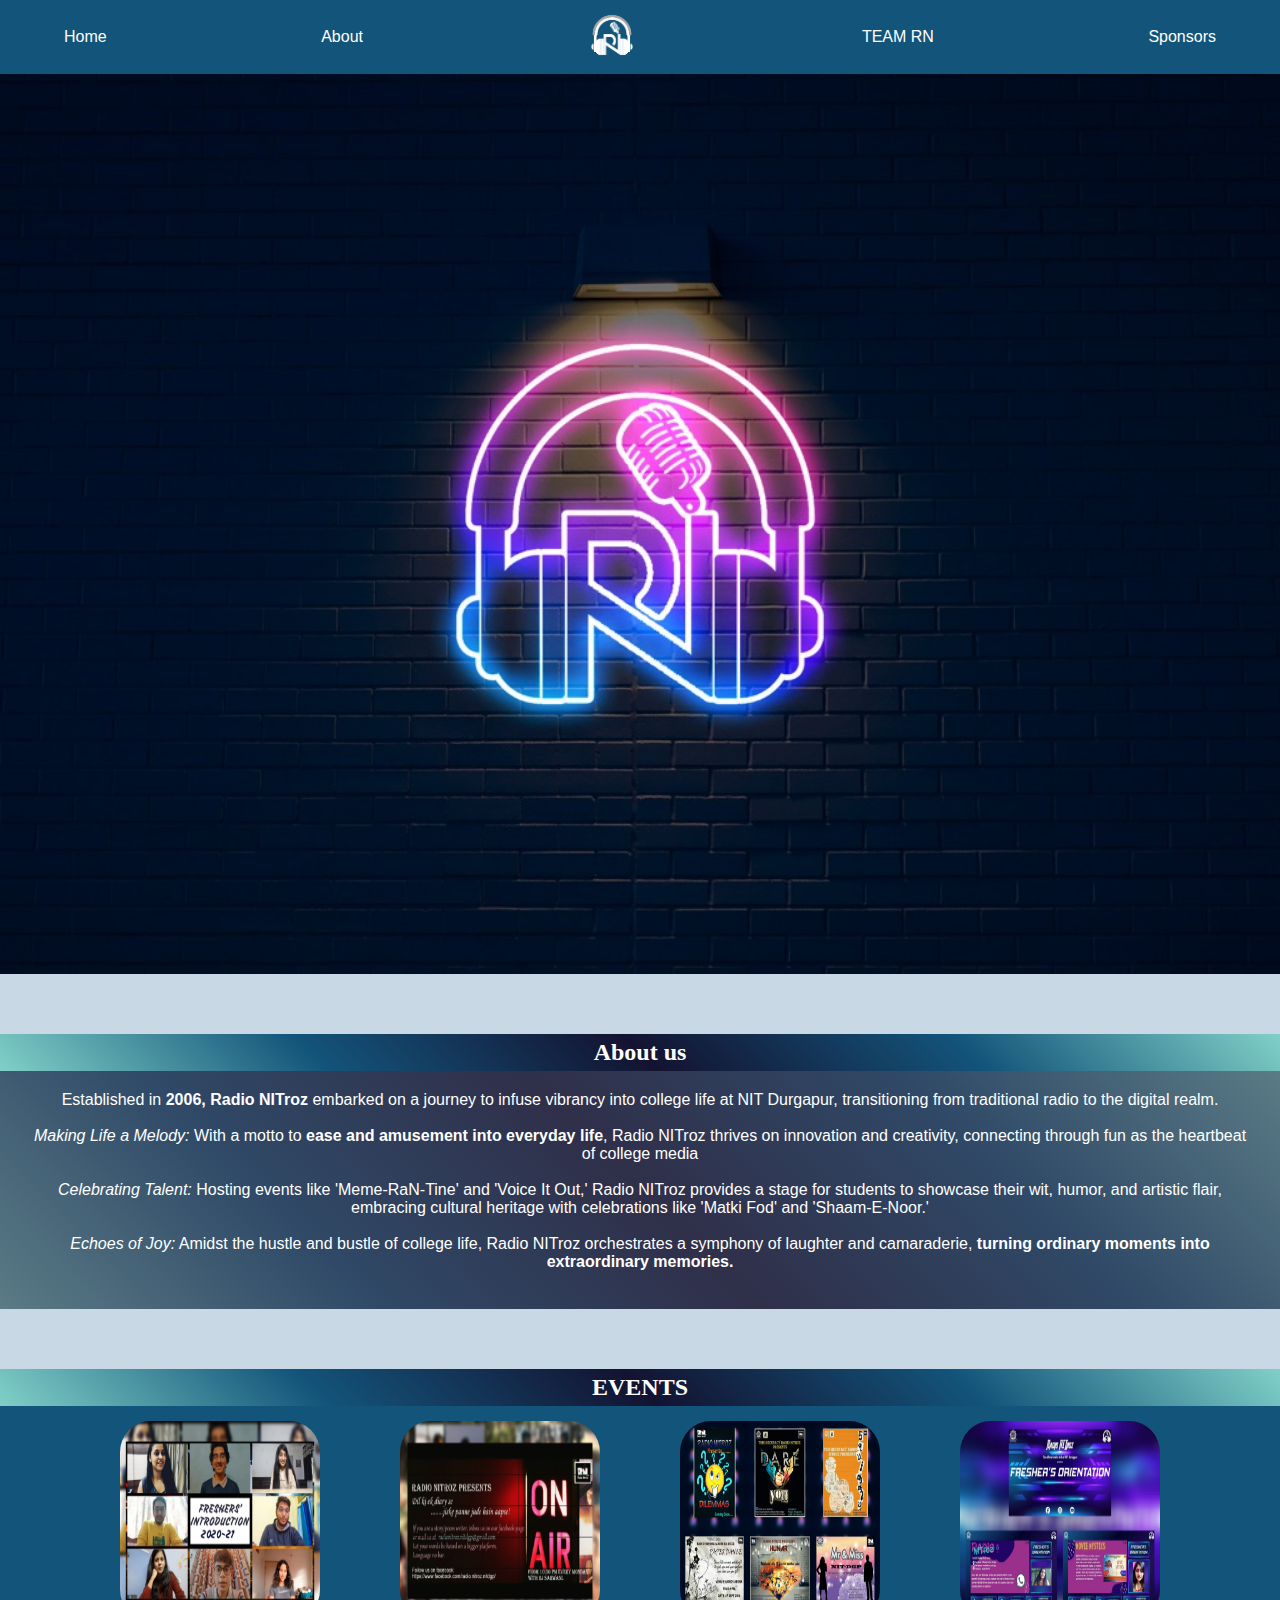
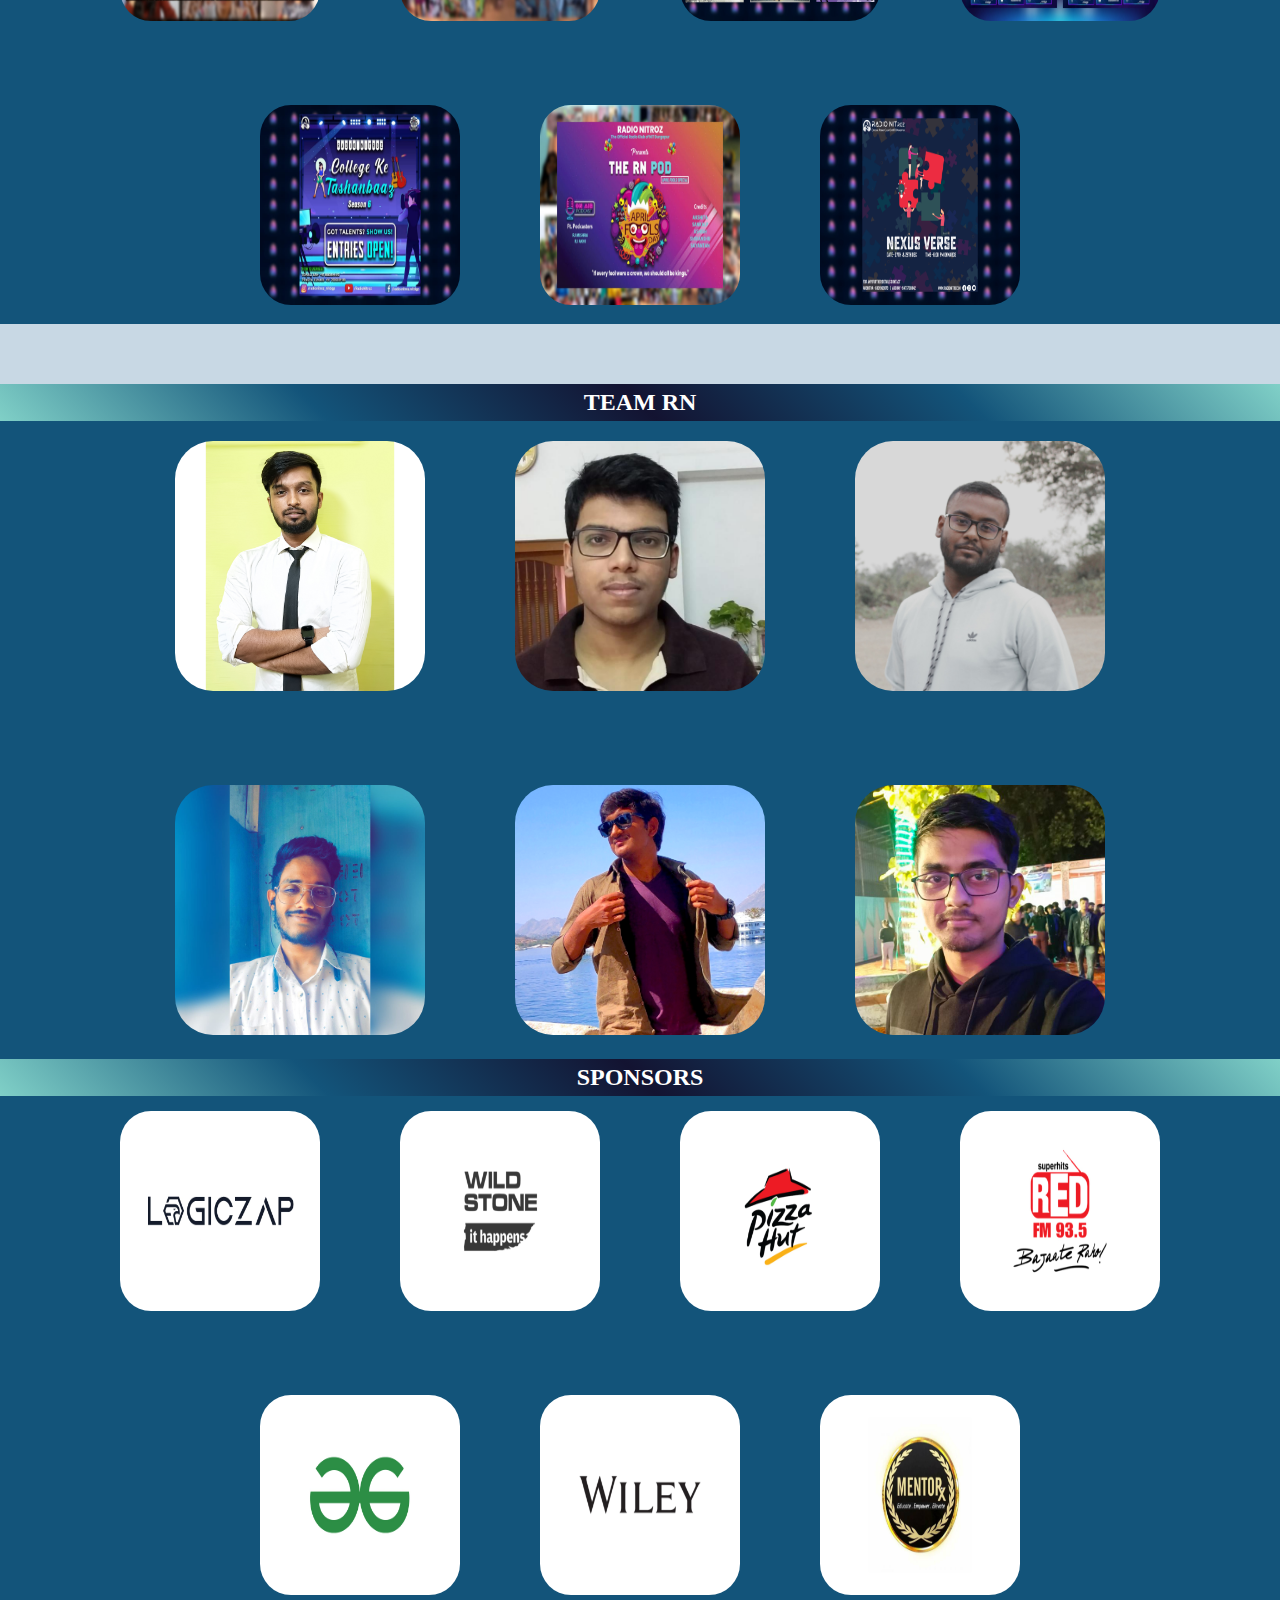
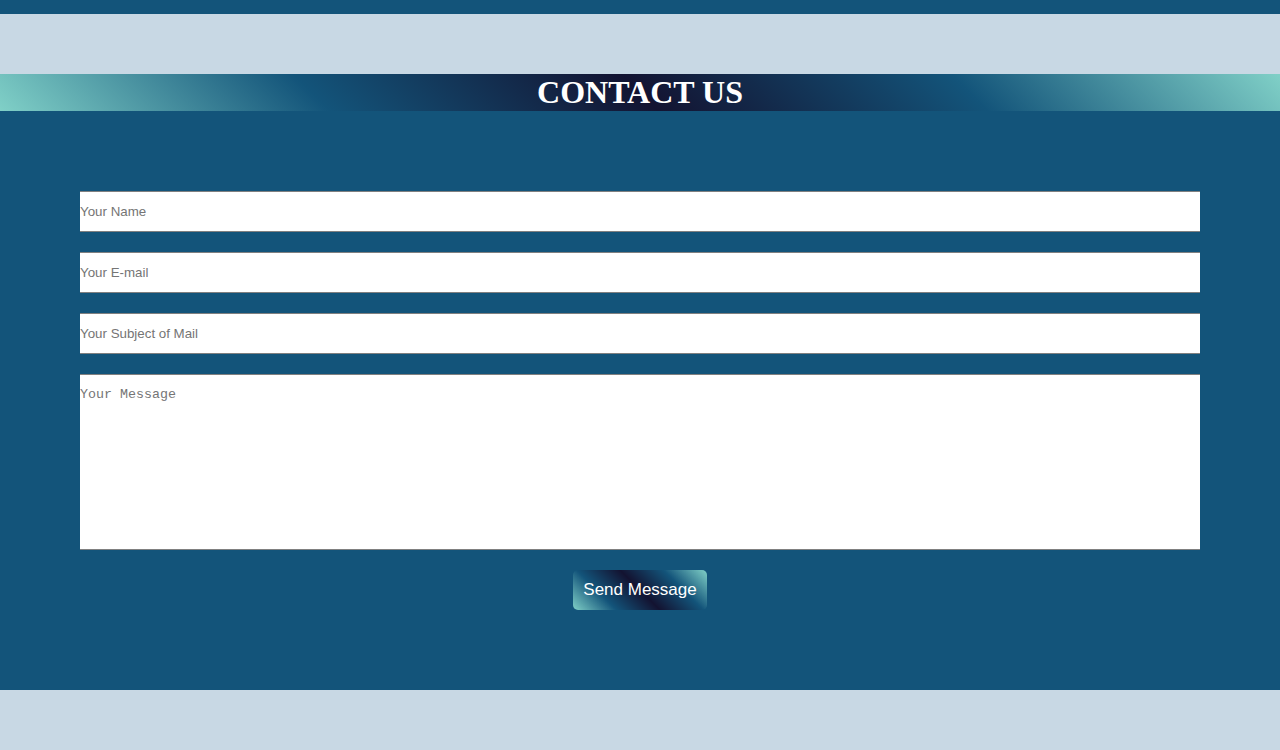
<file: index.html>
<!DOCTYPE html>
<html lang="en">
<head>
    <meta charset="UTF-8">
    <meta name="viewport" content="width=device-width, initial-scale=1.0">
    <title>RN | CLONE</title>
    <link rel="stylesheet" href="style.css">
    <link rel="icon" href="rnlogowhite.e6961a92.png">
</head>
       <body>
            <nav class="navbar">
                <a href="#" class="nav-branding-mobile">
                    <div class="Name"></div><img class="log" src='rnlogowhite.e6961a92.png'/>
                </a>
                <div class="hamburger">
                    <span class="bar"></span>
                    <span class="bar"></span>
                    <span class="bar"></span>
                </div>
                <div class="nav-menu">
                    <li class="nav-item">
                        <a href="#home" class="nav-link">Home</a>
                    </li>
                    <li class="nav-item">
                        <a href="#aboutus" class="nav-link">About</a>
                    </li>
                    <a href="#" class="nav-branding-laptop">
                        <div class="Name"></div><img class="log" src='rnlogowhite.e6961a92.png'/>
                    </a>
                    <li class="nav-item">
                        <a href="#Team_RN" class="nav-link">TEAM RN</a>
                    </li>
                    <li class="nav-item">
                        <a href="#sponsor" class="nav-link">Sponsors</a>
                    </li>
                </div>
            </nav>
        <div class="Home" id="home"></div>
        <div class="whitecont"></div>
        <div id="aboutus">
            <div class="heading">
                <h2>About us</h2>
            </div>
            <div class="body1">
                <p>Established in <strong>2006, Radio NITroz</strong> embarked on a journey to infuse vibrancy into college life at NIT Durgapur, transitioning from traditional radio to the digital realm.<br><br>
                    <i>Making Life a Melody:</i> With a motto to <strong>ease and amusement into everyday life</strong>, Radio NITroz thrives on innovation and creativity, connecting through fun as the heartbeat of college media<br><br>
                    <i>Celebrating Talent:</i> Hosting events like 'Meme-RaN-Tine' and 'Voice It Out,' Radio NITroz provides a stage for students to showcase their wit, humor, and artistic flair, embracing cultural heritage with celebrations like 'Matki Fod' and 'Shaam-E-Noor.'<br><br>
                    <i>Echoes of Joy:</i> Amidst the hustle and bustle of college life, Radio NITroz orchestrates a symphony of laughter and camaraderie, <strong>turning ordinary moments into extraordinary memories.</strong><br><br>
                </p>
            </div>
        </div>

  <div class="whitecont"></div>

  <div class="Events">
    <div class="heading">
      <h2>EVENTS</h2>
  </div>
  <div class="body">
      <div class="items">
              <div class="link">
                <a href="https://www.youtube.com/watch?v=_pq4Y-qCJPM&t=25s">
                  <img class="imgbox"  src="freshers_intro.1bceb250.jpeg" alt="" />
              </div>
          </a>
      </div>
      <div class="items">
              <div class="link">
                <a href="https://www.youtube.com/watch?v=i9yNwbVnlhY">
                  <img class="imgbox" src="dil_ki_ek_diary_se.fbb2e85f.jpeg" alt="" />
              </div>
          </a>
      </div>
      <div class="items">
              <div class="link">
                  <img  class="imgbox" src="EVENTS IN RECSTACY.1f5f8103.jpg" alt="" />
              </div>
          </a>
      </div>
      <div class="items">
              <div class="link">
                <a href="https://www.youtube.com/watch?v=ngI_aiFqJ0c">
                  <img class="imgbox" src="/freshers.4d0093e9.jpeg" />
                </a>
              </div>
          </a>
      </div>
      <div class="items">
              <div class="link">
                  <img class="imgbox" src="./TASHAANBAAZ7.b68ce996.jpg" alt="" />
              </div>

          </a>
      </div>

      <div class="items">
              <div class="link">
                <a href="https://www.youtube.com/watch?v=Uale6Dc6R5E">
                  <img class="imgbox" src="./the_rn_pod.d4345d3d.jpeg" alt="" />
                </a>
              </div>

          
      </div>
      <div class="items">
              <div class="link">
                <a href="https://www.youtube.com/watch?v=QIUq5mJ6QHs">
                  <img class="imgbox" src="./NEXUS_VERSE.6326236d.jpg" alt="" />
              </div>
            </a>
      </div>
  </div>  
  </div>

  <div class="whitecont"></div>

  <div id="Team_RN" class="team">
    <div class="heading">
        <h2>TEAM RN</h2>
    </div>
    <div class="body">
        <div class="items">
                <div class="link2">
                    <img class="imgbox" src="./Dhiraj Kumar.36826340.jpg" alt="" />
                </div>
            </a>
        </div>
        <div class="items">
                <div class="link2">
                    <img class="imgbox" src="./Akshay A Baiju.3c36810c.png" alt="" />

                </div>
            </a>
        </div>
        <div class="items">
                <div class="link2">
                    <img class="imgbox" src="./Kalyan chaubey.a606f5ec.jpg" alt="" />

                </div>
            </a>
        </div>
        
        <div class="items">
                <div class="link2">
                    <img class="imgbox" src="./SumitSah.17073932.jpeg" alt="" />
                </div>

            </a>
        </div>

        <div class="items">
                <div class="link2">
                    <img class="imgbox" src="./priyanshu.9907614a.jpg" alt="" />
                </div>

            </a>
        </div>
        <div class="items">


                <div class="link2">
                    <img class="imgbox" src="./Saptarshi.95431c04.jpg" alt="" />
                </div>

            </a>

            </a>
        </div>
    </div>
</div>

  <div id="sponsor" class="sponsors">
    <div class="heading">
        <h2>SPONSORS</h2>
    </div>
    <div class="body" id="Spons">
        <div class="items">
            <a href="https://www.logiczaptech.com/">
                <div class="link">
                    <img class="imgbox" src="./logiczap.9c50e3e2.jpeg" alt="" />
                </div>
            </a>
        </div>
        <div class="items">
            <a href="https://www.wildstone.in/">

                <div class="link">
                    <img class="imgbox" src="wildstone.1c87940b.jpeg" alt="" />

                </div>
            </a>
        </div>
        <div class="items">
            <a href="https://www.pizzahut.co.in/">

                <div class="link">
                    <img class="imgbox" src="pizza.d4b69360.jpeg" alt="" />

                </div>
            </a>
        </div>
        <div class="items">
            <a href="https://www.redfmindia.in/">

                <div class="link">
                    <img class="imgbox" src="redFm.6002ca9d.jpeg" />

                </div>
            </a>
        </div>
        <div class="items">
            <a href="https://www.geeksforgeeks.org/">

                <div class="link">
                    <img class="imgbox" src="gg.419ad0b1.jpeg" alt="" />
                </div>

            </a>
        </div>

        <div class="items">
            <a href="https://www.wileyindia.com/">
                <div class="link">
                    <img class="imgbox" src="wileyindia.42c00e29.jpg" alt="" />
                </div>

            </a>
        </div>
        <div class="items">
            <a href="https://www.hoverrobotix.com/">

                <div class="link">
                    <img class="imgbox" src="hoverrobotix.7590a3c6.jpg" alt="" />
                </div>

            </a>

            </a>
        </div>
    </div>
</div>

<div class="whitecont"></div>
<div class="cont" id="Contact"><h1>CONTACT US</h1></div>
    <div class="Contact">
        <section id="form-details">
            <form action="">
            <input type="text"  class="input"  placeholder="Your Name">
            <input type="text" class="input" placeholder="Your E-mail">
            <input type="text" class="input" placeholder="Your Subject of Mail">
            <textarea cols="40" rows="10" class="input" placeholder="Your Message"></textarea>
                <button>Send Message</button>
            </form>
        </section>
    </div>

    <div class="whitecont"></div>

    <!-- <div class="Me"><h2>Made by Upendra</h2></div> -->

 
      
    <script src="index.js"></script>

</body>
</html>
</file>
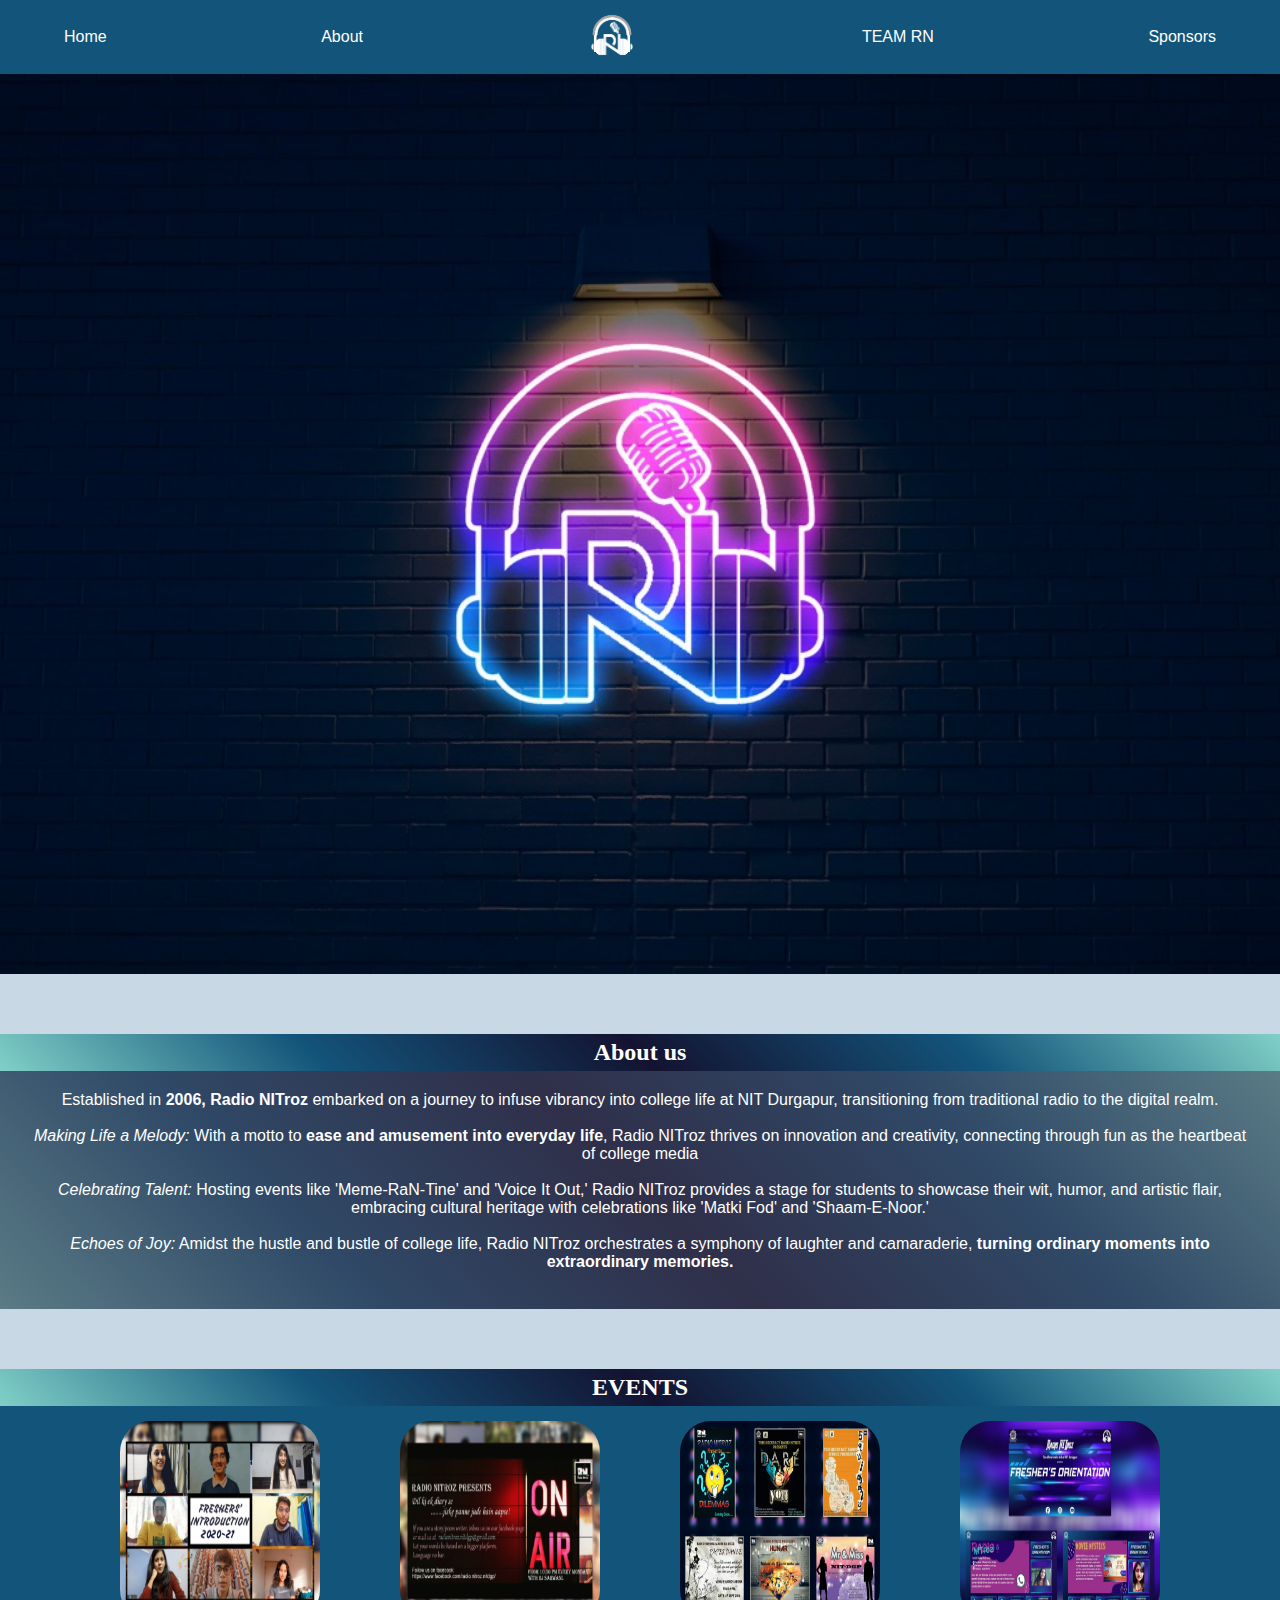
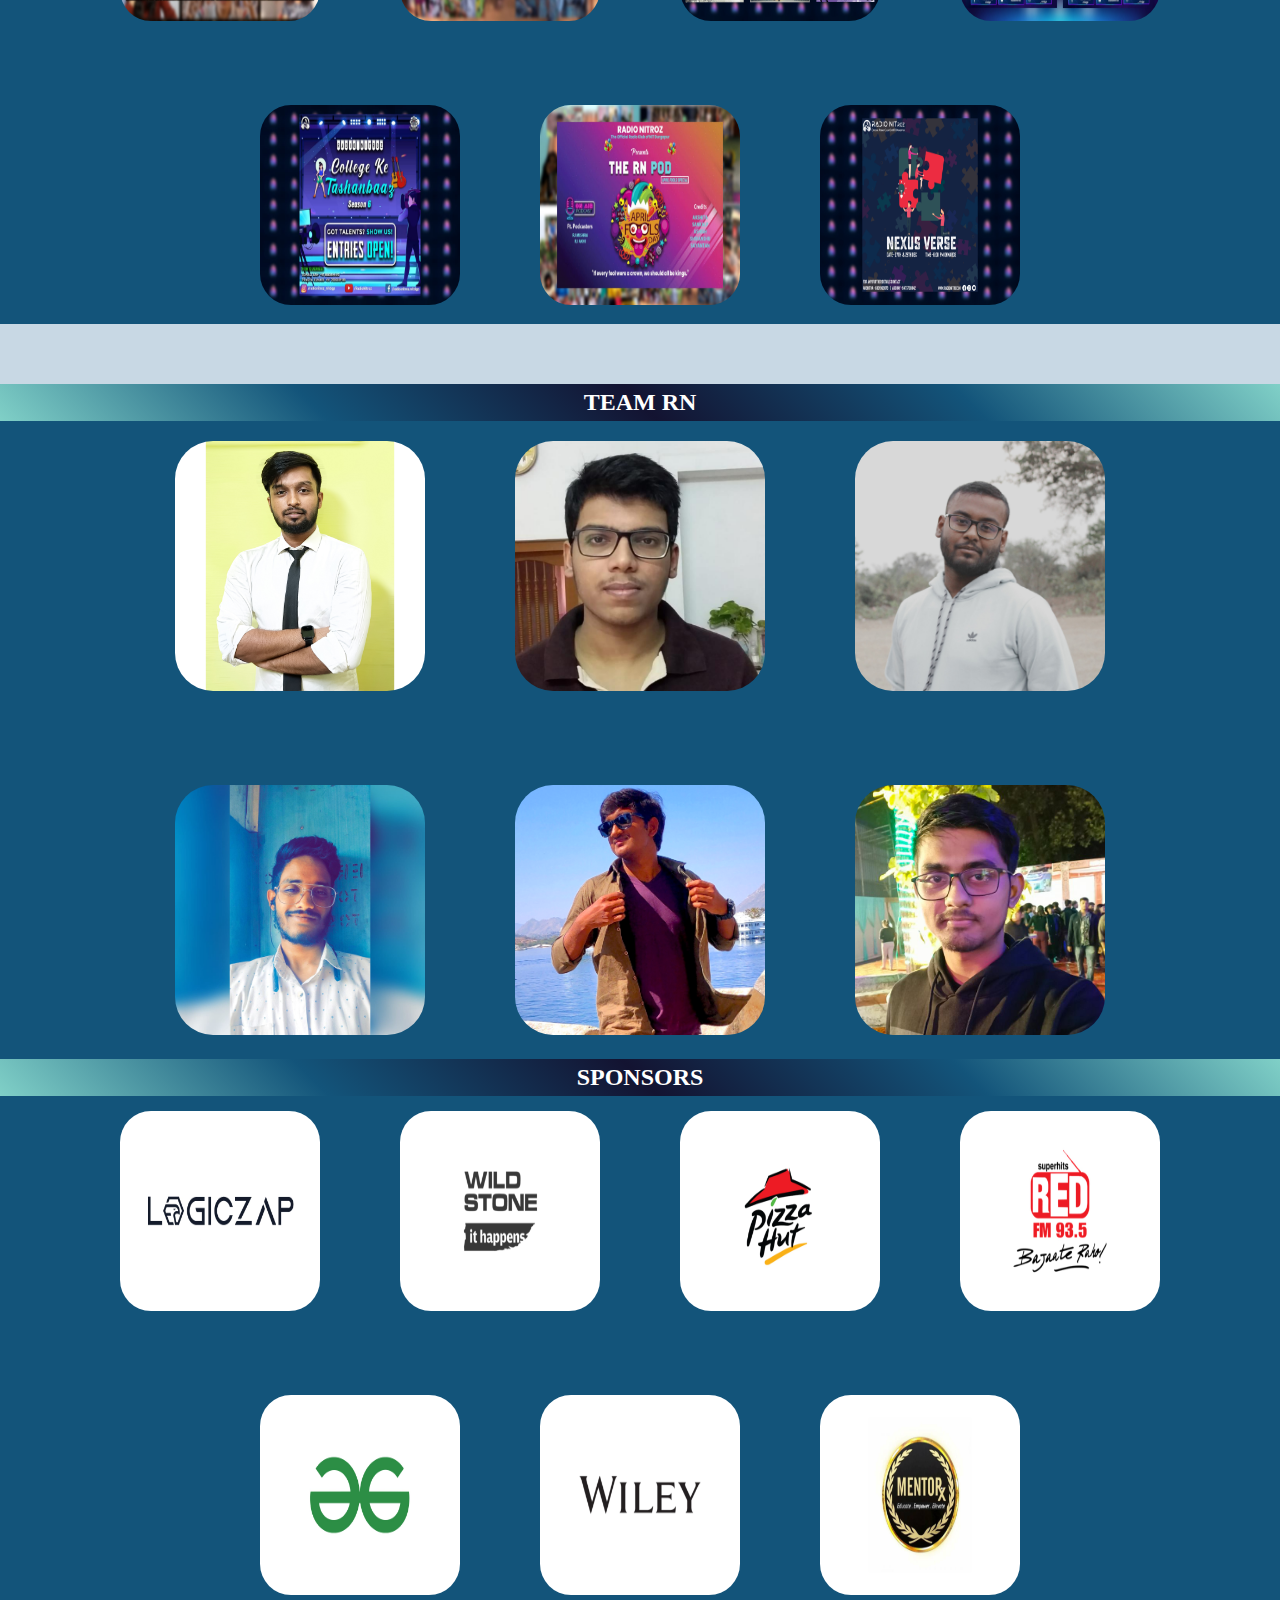
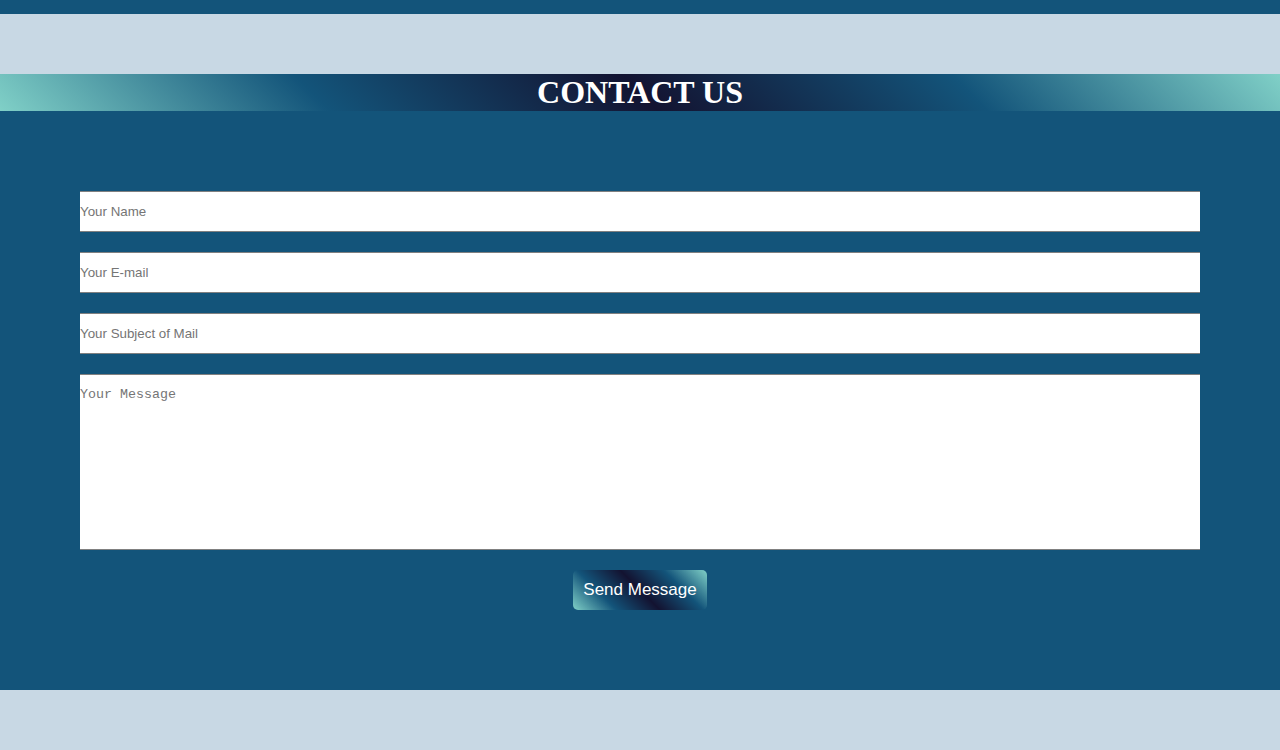
<file: index2.html>
<!DOCTYPE html>
<html lang="en">
<head>
    <meta charset="UTF-8">
    <meta name="viewport" content="width=device-width, initial-scale=1.0">
    <title>RN | CLONE</title>
    <link rel="stylesheet" href="/style2.css">
    <link rel="icon" href="rnlogowhite.e6961a92.png">
</head>
       <body>
            <nav class="navbar">
                <a href="#" class="nav-branding-mobile">
                    <div class="Name"></div><img class="log" src='rnlogowhite.e6961a92.png'/>
                </a>
                <div class="hamburger">
                    <span class="bar"></span>
                    <span class="bar"></span>
                    <span class="bar"></span>
                </div>
                <div class="nav-menu">
                    <li class="nav-item">
                        <a href="#home" class="nav-link">Home</a>
                    </li>
                    <li class="nav-item">
                        <a href="#aboutus" class="nav-link">About</a>
                    </li>
                    <a href="#" class="nav-branding-laptop">
                        <div class="Name"></div><img class="log" src='rnlogowhite.e6961a92.png'/>
                    </a>
                    <li class="nav-item">
                        <a href="#Team_RN" class="nav-link">TEAM RN</a>
                    </li>
                    <li class="nav-item">
                        <a href="#sponsor" class="nav-link">Sponsors</a>
                    </li>
                </div>
            </nav>
        <div class="Home" id="home"></div>
        <div class="whitecont"></div>
        <div id="aboutus">
            <div class="heading">
                <h2>About us</h2>
            </div>
            <div class="body1">
                <p>Established in <strong>2006, Radio NITroz</strong> embarked on a journey to infuse vibrancy into college life at NIT Durgapur, transitioning from traditional radio to the digital realm.<br><br>
                    <i>Making Life a Melody:</i> With a motto to <strong>ease and amusement into everyday life</strong>, Radio NITroz thrives on innovation and creativity, connecting through fun as the heartbeat of college media<br><br>
                    <i>Celebrating Talent:</i> Hosting events like 'Meme-RaN-Tine' and 'Voice It Out,' Radio NITroz provides a stage for students to showcase their wit, humor, and artistic flair, embracing cultural heritage with celebrations like 'Matki Fod' and 'Shaam-E-Noor.'<br><br>
                    <i>Echoes of Joy:</i> Amidst the hustle and bustle of college life, Radio NITroz orchestrates a symphony of laughter and camaraderie, <strong>turning ordinary moments into extraordinary memories.</strong><br><br>
                </p>
            </div>
        </div>

  <div class="whitecont"></div>

  <div class="Events">
    <div class="heading">
      <h2>EVENTS</h2>
  </div>
  <div class="body">
      <div class="items">
              <div class="link">
                <a href="https://www.youtube.com/watch?v=_pq4Y-qCJPM&t=25s">
                  <img class="imgbox"  src="freshers_intro.1bceb250.jpeg" alt="" />
              </div>
          </a>
      </div>
      <div class="items">
              <div class="link">
                <a href="https://www.youtube.com/watch?v=i9yNwbVnlhY">
                  <img class="imgbox" src="dil_ki_ek_diary_se.fbb2e85f.jpeg" alt="" />
              </div>
          </a>
      </div>
      <div class="items">
              <div class="link">
                  <img  class="imgbox" src="EVENTS IN RECSTACY.1f5f8103.jpg" alt="" />
              </div>
          </a>
      </div>
      <div class="items">
              <div class="link">
                <a href="https://www.youtube.com/watch?v=ngI_aiFqJ0c">
                  <img class="imgbox" src="/freshers.4d0093e9.jpeg" />
                </a>
              </div>
          </a>
      </div>
      <div class="items">
              <div class="link">
                  <img class="imgbox" src="./TASHAANBAAZ7.b68ce996.jpg" alt="" />
              </div>

          </a>
      </div>

      <div class="items">
              <div class="link">
                <a href="https://www.youtube.com/watch?v=Uale6Dc6R5E">
                  <img class="imgbox" src="./the_rn_pod.d4345d3d.jpeg" alt="" />
                </a>
              </div>

          
      </div>
      <div class="items">
              <div class="link">
                <a href="https://www.youtube.com/watch?v=QIUq5mJ6QHs">
                  <img class="imgbox" src="./NEXUS_VERSE.6326236d.jpg" alt="" />
              </div>
            </a>
      </div>
  </div>  
  </div>

  <div class="whitecont"></div>

  <div id="Team_RN" class="team">
    <div class="heading">
        <h2>TEAM RN</h2>
    </div>
    <div class="body">
        <div class="items">
                <div class="link2">
                    <img class="imgbox" src="./Dhiraj Kumar.36826340.jpg" alt="" />
                </div>
            </a>
        </div>
        <div class="items">
                <div class="link2">
                    <img class="imgbox" src="./Akshay A Baiju.3c36810c.png" alt="" />

                </div>
            </a>
        </div>
        <div class="items">
                <div class="link2">
                    <img class="imgbox" src="./Kalyan chaubey.a606f5ec.jpg" alt="" />

                </div>
            </a>
        </div>
        
        <div class="items">
                <div class="link2">
                    <img class="imgbox" src="./SumitSah.17073932.jpeg" alt="" />
                </div>

            </a>
        </div>

        <div class="items">
                <div class="link2">
                    <img class="imgbox" src="./priyanshu.9907614a.jpg" alt="" />
                </div>

            </a>
        </div>
        <div class="items">


                <div class="link2">
                    <img class="imgbox" src="./Saptarshi.95431c04.jpg" alt="" />
                </div>

            </a>

            </a>
        </div>
    </div>
</div>

  <div id="sponsor" class="sponsors">
    <div class="heading">
        <h2>SPONSORS</h2>
    </div>
    <div class="body" id="Spons">
        <div class="items">
            <a href="https://www.logiczaptech.com/">
                <div class="link">
                    <img class="imgbox" src="./logiczap.9c50e3e2.jpeg" alt="" />
                </div>
            </a>
        </div>
        <div class="items">
            <a href="https://www.wildstone.in/">

                <div class="link">
                    <img class="imgbox" src="wildstone.1c87940b.jpeg" alt="" />

                </div>
            </a>
        </div>
        <div class="items">
            <a href="https://www.pizzahut.co.in/">

                <div class="link">
                    <img class="imgbox" src="pizza.d4b69360.jpeg" alt="" />

                </div>
            </a>
        </div>
        <div class="items">
            <a href="https://www.redfmindia.in/">

                <div class="link">
                    <img class="imgbox" src="redFm.6002ca9d.jpeg" />

                </div>
            </a>
        </div>
        <div class="items">
            <a href="https://www.geeksforgeeks.org/">

                <div class="link">
                    <img class="imgbox" src="gg.419ad0b1.jpeg" alt="" />
                </div>

            </a>
        </div>

        <div class="items">
            <a href="https://www.wileyindia.com/">
                <div class="link">
                    <img class="imgbox" src="wileyindia.42c00e29.jpg" alt="" />
                </div>

            </a>
        </div>
        <div class="items">
            <a href="https://www.hoverrobotix.com/">

                <div class="link">
                    <img class="imgbox" src="hoverrobotix.7590a3c6.jpg" alt="" />
                </div>

            </a>

            </a>
        </div>
    </div>
</div>

<div class="whitecont"></div>
<div class="cont" id="Contact"><h1>CONTACT US</h1></div>
    <div class="Contact">
        <section id="form-details">
            <form action="">
            <input type="text"  class="input"  placeholder="Your Name">
            <input type="text" class="input" placeholder="Your E-mail">
            <input type="text" class="input" placeholder="Your Subject of Mail">
            <textarea cols="40" rows="10" class="input" placeholder="Your Message"></textarea>
                <button>Send Message</button>
            </form>
        </section>
    </div>

    <div class="whitecont"></div>

    <!-- <div class="Me"><h2>Made by Upendra</h2></div> -->

 
      
    <script src="index.js"></script>

</body>
</html>
</file>
<file: style.css>
*{
    padding: 0;
    margin: 0;
    overflow-x:hidden ;
  }
  
  header{
    background: linear-gradient(90deg,#131331,#13547a 25%,#80d0c7 50%,#13547a 75%,#131331)
  }

  .Home{
    height: 100vh;
    width: 100vw;
    background-size: cover;
    background-position: 50% 50%;
    background-image: url(./RN\ Home.jpeg);
 }

  li{
    list-style: none;
  }
  
  a{
    color: white;
    text-decoration: none;
  }
  
  .navbar{
    min-height: 40px;
    width: 100vw;
    background-color: #13547a;
    display: flex;
    justify-content: center;
    align-items: center;
    flex-direction: row;
  }
  

  .nav-item{
    align-items: center;
    display: flex;
    justify-content: space-around;
    font-family:Impact, Haettenschweiler, 'Arial Narrow Bold', sans-serif;
    /* padding-left: 100px; */
  }
  
  .nav-branding{
    font-size: 2rem;
    align-items: center;
  }

  .log{
    width: 70px;
    align-content: center;
    justify-content: center;
  }
  
  .nav-menu{
    display: flex;
    justify-content: space-between;
    align-items: center;
    flex-direction: row;
    width: 90vw;
  }
  
  .nav-link{
    transition: 0.3s ease-out;
   
  } 
   .nav-link:hover{
    color: dodgerblue;
  }
  
  .hamburger{
    display: none;
    cursor: pointer;
  }
  
  .bar{
    display: block;
    width: 25px;
    height: 2px;
    margin: 5px auto;
    -webkit-transition: all 0.3s ease;
    transition: all 0.3s ease;
    background-color: white;
  }
  
  .About{
    height: 50vh;
    width: 100vw;
    text-align:center;
  }

  .heading {
    text-align: center;
    padding: 5px;
    background-color: #8b95d8;
    background-image: linear-gradient(45deg, #80d0c7, #13547a 25%, #131331 50%, #13547a 75%, #80d0c7) !important;
    background-color: #131331;
    color: #fff;
}

.body1 {
  background: #c0d8ff;
  background-repeat: no-repeat;
  background-size: cover;
  font-family: Verdana, Geneva, Tahoma, sans-serif;
  text-align:center;
  background-color: rgba(19, 19, 49, .8);
  background-image: linear-gradient(45deg, rgba(128, 208, 199, .4), rgba(19, 84, 122, .4) 25%, rgba(19, 19, 49, .4) 50%, rgba(19, 84, 122, .4) 75%, rgba(128, 208, 199, .4)) !important;
}

#aboutus .body1 p{
  margin-bottom: 0;
  padding: 20px 30px;
  color: #fff;
}



.eventcont {
  max-width: 800px;
  margin: 0 auto;
  padding: 20px;
}

.heading h2 {
  text-align: center;
}

.carousel-container {
  position: relative;
  overflow: hidden;
}

.carousel-item {
  display: none;
  position: absolute;
  top: 0;
  left: 0;
  width: 100%;
}

.link2 img{
  width:300px;
  height:300px;
  padding:30px;
  border-radius: 15%;
}

.carousel-item img {
  width: 100%;
  height: auto;
}

.carousel-caption {
  position: absolute;
  bottom: 0;
  left: 0;
  right: 0;
  background-color: rgba(0, 0, 0, 0.5);
  color: white;
  padding: 10px;
}

.carousel-caption h3 {
  margin: 0;
}

.carousel-caption p {
  margin: 0;
  font-size: 14px;
  line-height: 1.4;
}

.Contact{
  height: auto;
  width: auto;
  background-color: #13547a;
  text-align:center;
}

.nav-branding-mobile{
  display: none;
}

.nav-branding-laptop{
  display: block;
}

  @media(max-width:1024px){
    .navbar{
      justify-content: space-between;
    }
    .nav-branding-mobile{
      display: block;
    }
    .nav-branding-laptop{
      display: none;
    }
    .hamburger{
      display: block;
      margin-right: 30px;
    }
  
    .hamburger.active .bar:nth-child(2){
      opacity: 0;
    }
    .hamburger.active .bar:nth-child(1){
      transform: translateY(8px) rotate(45deg);
    }
    .hamburger.active .bar:nth-child(3){
      transform: translateY(-8px) rotate(-45deg);
    }
  
    .nav-menu{
      position: fixed;
      left: -100%;
      top: 70px;
      gap: 0;
      flex-direction: column;
      background-color: #262626;
      width: 100%;
      text-align: center;
      transition: 0.3s;
    }
  
    .nav-item{
      margin: 16px 0;
    }
  
    .nav-menu.active{
      left: 0;
    }
  }

/* @media(max-width:480px){
  .link img{
    width:100px;
    height:100px;
    padding:10px;
    border-radius: 10%;
  }
}
   */

   @media screen and (max-width: 480px) {
    .body .link img {
      width: 120px;
      height: 120px;
      padding: 5px;
      border-radius: 10%;
    }

    .body .link2 img {
      width: 150px;
      height: 150px;
      padding: 10px;
      border-radius: 10%;
    }

    .Home{
      height: 60vh;
    }
  }
  
  @media screen and (min-width: 481px) and (max-width: 1024px) {
    .body .link img {
      width: 150px;
      height: 150px;
      padding: 10px;
      border-radius: 10%;
    }
  
    .body .link2 img {
      width: 200px;
      height: 200px;
      padding: 15px;
      border-radius: 10%;
    }
    .Home{
      height: 80vh;
    }
  }

  @media screen and (min-width: 1025px) {
    .body .link img {
      width: 200px;
      height: 200px;
      padding: 15px;
      border-radius: 20%;
    }
  
    .body .link2 img {
      width: 250px;
      height: 250px;
      padding: 20px;
      border-radius: 20%;
    }
  }
  

  .body{
    display: flex;
    flex-wrap: wrap;
    align-items: center;
    justify-content: center;
    gap: 50px;
    background-color:#13547a;
  }

  .link img{
    width: 200px;
    height: 200px;
    padding: 20px;
    border-radius: 20%;
  }

  #form-details form{
    width: 100%;
    display: flex;
    flex-direction: column;
    align-items: center;
  }
  #form-details form input, #form-details form textarea{
    width: 100%;
    padding: 12px 15px;
    outline: none;
    margin-bottom: 20px;
    border: 1px solid grey;
  }
  #form-details form button{
    cursor: pointer;
    padding: 10px;
    font-size:17px;
    border-radius: 5px;
    border: none;
    background-image: linear-gradient(45deg, #80d0c7, #13547a 25%, #131331 50%, #13547a 75%, #80d0c7) !important;
    color: white;
    font: bold;
    font-family: 'Franklin Gothic Medium', 'Arial Narrow', Arial, sans-serif;
    transition: 0.2s;
  }	
  #form-details{
    display: flex;
    justify-content: space-between;
    padding: 80px;
    /* border-radius:10% solid grey; */
    /* margin: 50px; */
  }

  .cont{
    text-align:center;
    color: #fff;
    background-image: linear-gradient(45deg, #80d0c7, #13547a 25%, #131331 50%, #13547a 75%, #80d0c7) !important;
  }

  .whitecont {
    padding: 30px;
    background-color: #c8d8e4;
}

.Me{
  text-align: center;
  color: aqua;
  padding: 30px;
  font-family: cursive;
  background-color: #3d4b61;
}

  .imgbox:hover{
    padding: -40px;
    border-style: solid;
  border: 20px, lightcyan;
}

/* .card{
  width: 200px;
  height: 200px;
  padding: 20px;
  border-radius: 20%;

} */
</file>
<file: style2.css>
*{
    padding: 0;
    margin: 0;
    overflow-x:hidden ;
  }
  
  header{
    background: linear-gradient(90deg,#131331,#13547a 25%,#80d0c7 50%,#13547a 75%,#131331)
  }

  .Home{
    height: 100vh;
    width: 100vw;
    background-size: cover;
    background-position: 50% 50%;
    background-image: url(./RN\ Home.jpeg);
 }

  li{
    list-style: none;
  }
  
  a{
    color: white;
    text-decoration: none;
  }
  
  .navbar{
    min-height: 40px;
    width: 100vw;
    background-color: #13547a;
    display: flex;
    justify-content: center;
    align-items: center;
    flex-direction: row;
  }
  

  .nav-item{
    align-items: center;
    display: flex;
    justify-content: space-around;
    font-family:Impact, Haettenschweiler, 'Arial Narrow Bold', sans-serif;
    /* padding-left: 100px; */
  }
  
  .nav-branding{
    font-size: 2rem;
    align-items: center;
  }

  .log{
    width: 70px;
    align-content: center;
    justify-content: center;
  }
  
  .nav-menu{
    display: flex;
    justify-content: space-between;
    align-items: center;
    flex-direction: row;
    width: 90vw;
  }
  
  .nav-link{
    transition: 0.3s ease-out;
   
  } 
   .nav-link:hover{
    color: dodgerblue;
  }
  
  .hamburger{
    display: none;
    cursor: pointer;
  }
  
  .bar{
    display: block;
    width: 25px;
    height: 2px;
    margin: 5px auto;
    -webkit-transition: all 0.3s ease;
    transition: all 0.3s ease;
    background-color: white;
  }
  
  .About{
    height: 50vh;
    width: 100vw;
    text-align:center;
  }

  .heading {
    text-align: center;
    padding: 5px;
    background-color: #8b95d8;
    background-image: linear-gradient(45deg, #80d0c7, #13547a 25%, #131331 50%, #13547a 75%, #80d0c7) !important;
    background-color: #131331;
    color: #fff;
}

.body1 {
  background: #c0d8ff;
  background-repeat: no-repeat;
  background-size: cover;
  font-family: Verdana, Geneva, Tahoma, sans-serif;
  text-align:center;
  background-color: rgba(19, 19, 49, .8);
  background-image: linear-gradient(45deg, rgba(128, 208, 199, .4), rgba(19, 84, 122, .4) 25%, rgba(19, 19, 49, .4) 50%, rgba(19, 84, 122, .4) 75%, rgba(128, 208, 199, .4)) !important;
}

#aboutus .body1 p{
  margin-bottom: 0;
  padding: 20px 30px;
  color: #fff;
}



.eventcont {
  max-width: 800px;
  margin: 0 auto;
  padding: 20px;
}

.heading h2 {
  text-align: center;
}

.carousel-container {
  position: relative;
  overflow: hidden;
}

.carousel-item {
  display: none;
  position: absolute;
  top: 0;
  left: 0;
  width: 100%;
}

.link2 img{
  width:300px;
  height:300px;
  padding:30px;
  border-radius: 15%;
}

.carousel-item img {
  width: 100%;
  height: auto;
}

.carousel-caption {
  position: absolute;
  bottom: 0;
  left: 0;
  right: 0;
  background-color: rgba(0, 0, 0, 0.5);
  color: white;
  padding: 10px;
}

.carousel-caption h3 {
  margin: 0;
}

.carousel-caption p {
  margin: 0;
  font-size: 14px;
  line-height: 1.4;
}

.Contact{
  height: auto;
  width: auto;
  background-color: #13547a;
  text-align:center;
}

.nav-branding-mobile{
  display: none;
}

.nav-branding-laptop{
  display: block;
}

  @media(max-width:1024px){
    .navbar{
      justify-content: space-between;
    }
    .nav-branding-mobile{
      display: block;
    }
    .nav-branding-laptop{
      display: none;
    }
    .hamburger{
      display: block;
      margin-right: 30px;
    }
  
    .hamburger.active .bar:nth-child(2){
      opacity: 0;
    }
    .hamburger.active .bar:nth-child(1){
      transform: translateY(8px) rotate(45deg);
    }
    .hamburger.active .bar:nth-child(3){
      transform: translateY(-8px) rotate(-45deg);
    }
  
    .nav-menu{
      position: fixed;
      left: -100%;
      top: 70px;
      gap: 0;
      flex-direction: column;
      background-color: #262626;
      width: 100%;
      text-align: center;
      transition: 0.3s;
    }
  
    .nav-item{
      margin: 16px 0;
    }
  
    .nav-menu.active{
      left: 0;
    }
  }

/* @media(max-width:480px){
  .link img{
    width:100px;
    height:100px;
    padding:10px;
    border-radius: 10%;
  }
}
   */

   @media screen and (max-width: 480px) {
    .body .link img {
      width: 120px;
      height: 120px;
      padding: 5px;
      border-radius: 10%;
    }

    .body .link2 img {
      width: 150px;
      height: 150px;
      padding: 10px;
      border-radius: 10%;
    }

    .Home{
      height: 60vh;
    }
  }
  
  @media screen and (min-width: 481px) and (max-width: 1024px) {
    .body .link img {
      width: 150px;
      height: 150px;
      padding: 10px;
      border-radius: 10%;
    }
  
    .body .link2 img {
      width: 200px;
      height: 200px;
      padding: 15px;
      border-radius: 10%;
    }
    .Home{
      height: 80vh;
    }
  }

  @media screen and (min-width: 1025px) {
    .body .link img {
      width: 200px;
      height: 200px;
      padding: 15px;
      border-radius: 20%;
    }
  
    .body .link2 img {
      width: 250px;
      height: 250px;
      padding: 20px;
      border-radius: 20%;
    }
  }
  

  .body{
    display: flex;
    flex-wrap: wrap;
    align-items: center;
    justify-content: center;
    gap: 50px;
    background-color:#13547a;
  }

  .link img{
    width: 200px;
    height: 200px;
    padding: 20px;
    border-radius: 20%;
  }

  #form-details form{
    width: 100%;
    display: flex;
    flex-direction: column;
    align-items: center;
  }
  #form-details form input, #form-details form textarea{
    width: 100%;
    padding: 12px 15px;
    outline: none;
    margin-bottom: 20px;
    border: 1px solid grey;
  }
  #form-details form button{
    cursor: pointer;
    padding: 10px;
    font-size:17px;
    border-radius: 5px;
    border: none;
    background-image: linear-gradient(45deg, #80d0c7, #13547a 25%, #131331 50%, #13547a 75%, #80d0c7) !important;
    color: white;
    font: bold;
    font-family: 'Franklin Gothic Medium', 'Arial Narrow', Arial, sans-serif;
    transition: 0.2s;
  }	
  #form-details{
    display: flex;
    justify-content: space-between;
    padding: 80px;
    /* border-radius:10% solid grey; */
    /* margin: 50px; */
  }

  .cont{
    text-align:center;
    color: #fff;
    background-image: linear-gradient(45deg, #80d0c7, #13547a 25%, #131331 50%, #13547a 75%, #80d0c7) !important;
  }

  .whitecont {
    padding: 30px;
    background-color: #c8d8e4;
}

.Me{
  text-align: center;
  color: aqua;
  padding: 30px;
  font-family: cursive;
  background-color: #3d4b61;
}

  .imgbox:hover{
    padding: -40px;
    border-style: solid;
  border: 20px, lightcyan;
}

/* .card{
  width: 200px;
  height: 200px;
  padding: 20px;
  border-radius: 20%;

} */
</file>
